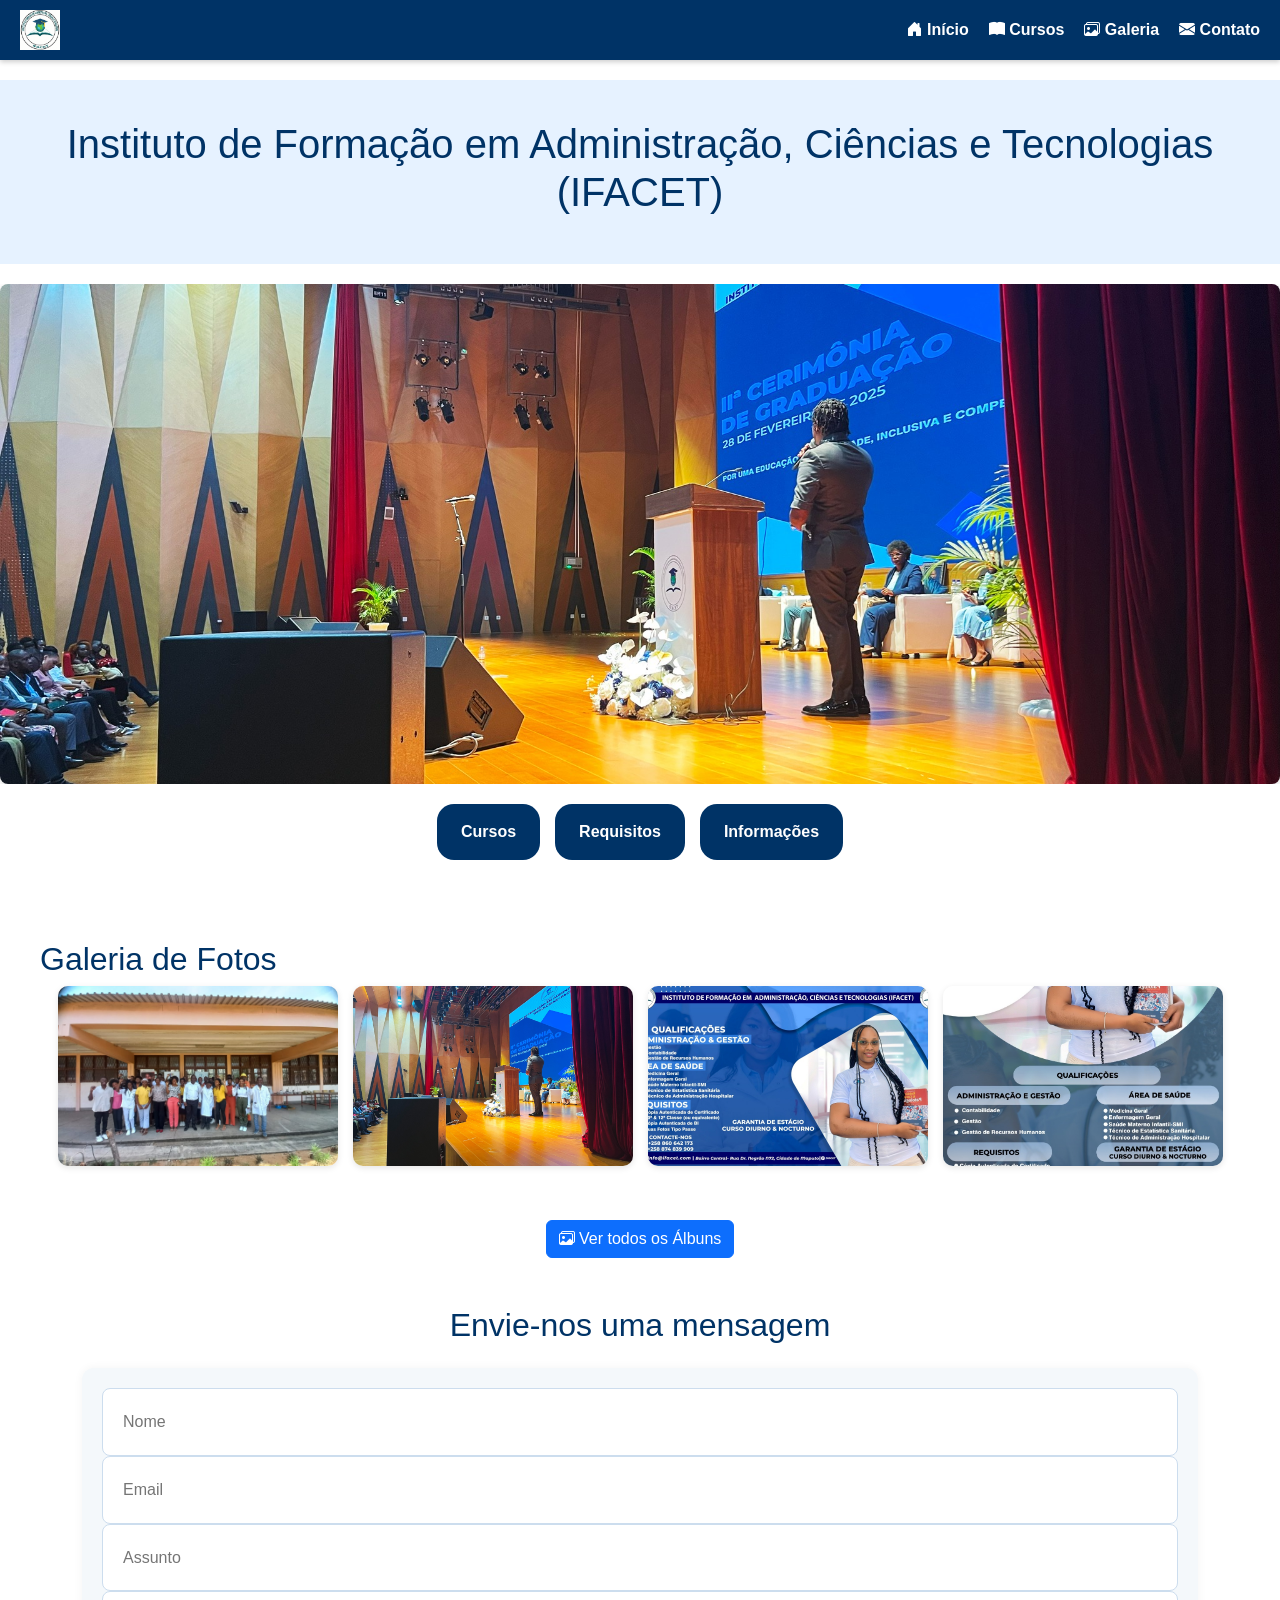
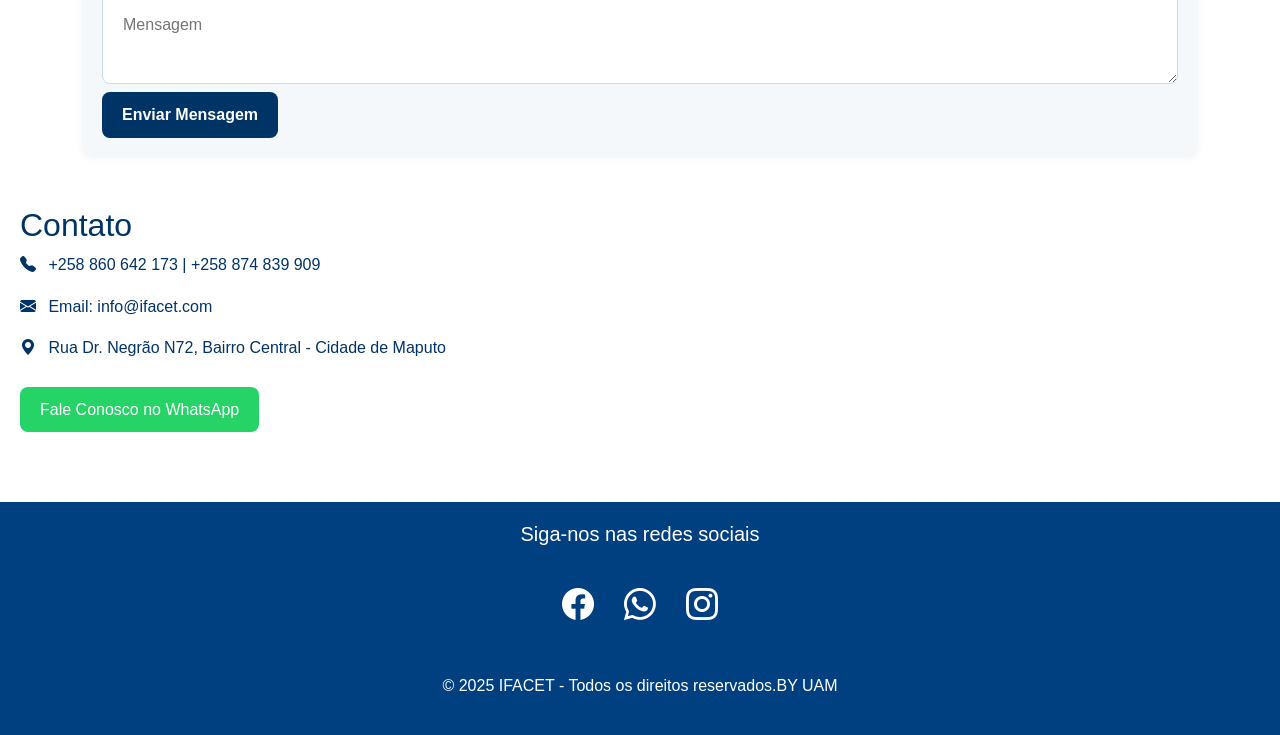
<file: index.html>
<!DOCTYPE html>
<html lang="pt">
<head>
  <meta charset="UTF-8" />
 <meta name="viewport" content="width=device-width, initial-scale=1.0, maximum-scale=1.0, minimum-scale=1.0, user-scalable=no">
  <meta name="viewport" content="width=device-width, initial-scale=1.0" />
  <link rel="icon" type="img/png" href="favicon.ico.jpg">
  <!-- Bootstrap CSS -->
  <link href="https://cdn.jsdelivr.net/npm/bootstrap@5.3.3/dist/css/bootstrap.min.css" rel="stylesheet">
  
  <!-- Bootstrap Icons -->
  <link href="https://cdn.jsdelivr.net/npm/bootstrap-icons@1.10.5/font/bootstrap-icons.css" rel="stylesheet">
<script src="https://cdn.jsdelivr.net/npm/bootstrap@5.3.3/dist/js/bootstrap.bundle.min.js"></script>

  <title>IFACET - Instituto de Formação</title>
<link rel="stylesheet" href="css/style.css">

</head>
<body>
  <header class="navbar">
    <div class="logo">
      <img src="Imagens/IFACET.jpg.jpg" alt="IFACET" />
    </div>
    <button class="hamburger" id="hamburger">&#9776;</button>
  <nav id="nav-menu">
    <a href="#"><i class="bi bi-house-door-fill"></i> Início</a>
    <a href="cursos.html"><i class="bi bi-book-fill"></i> Cursos</a>
    <a href="#galeria"><i class="bi bi-images"></i> Galeria</a>
    <a href="#contato"><i class="bi bi-envelope-fill"></i> Contato</a>
  </nav>

  </header>

  <section class="hero">
    <h1>Instituto de Formação em Administração, Ciências e Tecnologias (IFACET)</h1>
  </section>
  <div class="banner-topo">
    <img src="Imagens/Foto 2.jpg" alt="Banner IFACET">
  </div>

<div class="botoes-inicio">
  <a href="cursos.html" class="botao-personalizado">Cursos</a>
  <a href="requisitos.html" class="botao-personalizado">Requisitos</a>
  <a href="informacoes.html" class="botao-personalizado">Informações</a>
</div>


  <section id="qualificacoes" class="section">
   


  <section id="galeria" class="section">
    <h2>Galeria de Fotos</h2>
    <div class="galeria">
      <img src="Imagens/foto 1.jpg"alt="Estudante IFACET" />
      <img src="Imagens/Foto 2.jpg" alt="Estudante IFACET" />
      <img src="Imagens/IMG-20250421-WA0021(1).jpg" alt="Estudante IFACET" />
        <img src="Imagens/IMG-20250421-WA0022.jpg" alt="Estudante IFACET" />
    </div>
  </section>
  <div class="text-center my-4">
    <a href="albums.html" class="btn btn-primary">
      <i class="bi bi-images"></i> Ver todos os Álbuns
    </a>
  </div>


<section id="contato" class="container my-5">
  <h2 class="text-center mb-4">Envie-nos uma mensagem</h2>
 <form id="form-contato" action="https://formsubmit.co/ulpiomussane5@gmail.com" method="POST">
  <input type="hidden" name="_captcha" value="false"> <!-- Desativa CAPTCHA -->
  
  <input type="text" name="Nome" placeholder="Nome" required>
  <input type="email" name="Email" placeholder="Email" required>
  <input type="text" name="Assunto" placeholder="Assunto" required>
  <textarea name="Mensagem" placeholder="Mensagem" required></textarea>

  <button type="submit">Enviar Mensagem</button>
</form>

<!-- Mensagem de sucesso escondida -->
<p id="mensagem-sucesso" style="display:none; color: green; font-weight: bold;">
  ✅ Sua mensagem foi enviada com sucesso!
</p>

</section>

    <h2>Contato</h2>
  <p><i class="bi bi-telephone-fill"></i> +258 860 642 173 | +258 874 839 909</p>
  <p><i class="bi bi-envelope-fill"></i> Email: info@ifacet.com</p>
  <p><i class="bi bi-geo-alt-fill"></i> Rua Dr. Negrão N72, Bairro Central - Cidade de Maputo</p>

    <a class="whatsapp-button" href="https://wa.me/+258874839909" target="_blank">Fale Conosco no WhatsApp</a>
    </section>

  </section>

<footer style="background-color: #004080; color: white; padding: 20px 0; margin-top: 40px;">
  <div class="container">
    <h5 class="text-center mb-4">Siga-nos nas redes sociais</h5>
    <div class="redes-sociais-container">
      <!-- Facebook -->
      <div class="rede-social">
        <a href="https://www.facebook.com/profile.php?id=100064301132189" target="_blank" style="color: white; text-decoration: none;">
          <i class="bi bi-facebook"></i>
          <p></p>
        </a>
      </div>

      <!-- WhatsApp -->
      <div class="rede-social">
        <a href="https://wa.me/+258874839909" target="_blank" style="color: white; text-decoration: none;">
          <i class="bi bi-whatsapp"></i>
          <p></p>
        </a>
      </div>

      <!-- Instagram -->
      <div class="rede-social">
        <a href="#" target="_blank" style="color: white; text-decoration: none;">
          <i class="bi bi-instagram"></i>
          <p></p>
        </a>
      </div>
    </div>

    <p class="text-center mt-4">&copy; 2025 IFACET - Todos os direitos reservados.BY UAM</p>
  </div>
</footer>


<script src="js/script.js"></script>
<script>
  const form = document.getElementById('form-contato');
  const msg = document.getElementById('mensagem-sucesso');

  form.addEventListener('submit', function (e) {
    e.preventDefault();

    const formData = new FormData(form);

    fetch(form.action, {
      method: "POST",
      body: formData,
      headers: { 'Accept': 'application/json' }
    }).then(response => {
      if (response.ok) {
        form.reset();
        msg.style.display = 'block';
      } else {
        alert("Erro ao enviar. Verifique o email e tente novamente.");
      }
    }).catch(error => {
      alert("Erro de conexão. Verifique sua internet.");
    });
  });
</script>

</body>
</html>
</file>
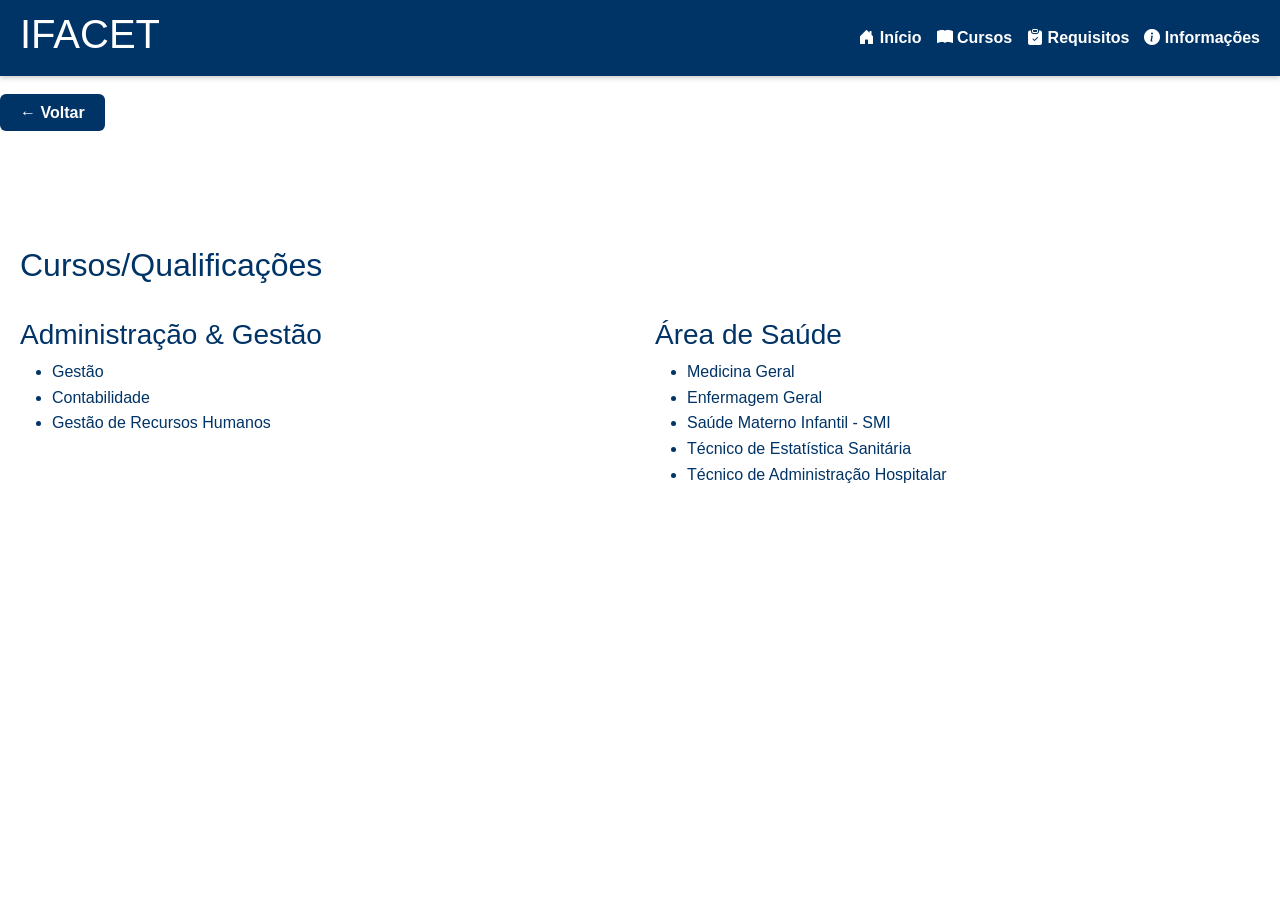
<file: cursos.html>
<!DOCTYPE html>
<html lang="pt">

<head>
    <meta charset="UTF-8">
    <meta name="viewport" content="width=device-width, initial-scale=1.0">
    <!-- Bootstrap CSS -->
    <link href="https://cdn.jsdelivr.net/npm/bootstrap@5.3.3/dist/css/bootstrap.min.css" rel="stylesheet">
    
    <!-- Bootstrap Icons -->
    <link href="https://cdn.jsdelivr.net/npm/bootstrap-icons@1.10.5/font/bootstrap-icons.css" rel="stylesheet">
<script src="https://cdn.jsdelivr.net/npm/bootstrap@5.3.3/dist/js/bootstrap.bundle.min.js"></script>

    <title>Cursos - IFACET</title>
   <link rel="stylesheet" href="css/style.css">
</head>

<body>
<header class="navbar">
    <h1>IFACET</h1>
    <div class="menu-toggle" id="menu-toggle">&#9776;</div>
    <nav class="nav-links" id="nav-links">
        <a href="index.html"><i class="bi bi-house-door-fill"></i> Início</a>
        <a href="cursos.html"><i class="bi bi-book-fill"></i> Cursos</a>
        <a href="requisitos.html"><i class="bi bi-clipboard-check-fill"></i> Requisitos</a>
        <a href="informacoes.html"><i class="bi bi-info-circle-fill"></i> Informações</a>
    </nav>

</header>


    <div class="voltar">
        <a href="index.html" class="botao-voltar">← Voltar</a>
    </div>

    <main style="margin-top: 100px; padding: 20px;">
        <h2>Cursos/Qualificações</h2>
        <br>
        <div class="columns">
            <div>
                <h3>Administração & Gestão</h3>
                <ul>
                    <li>Gestão</li>
                    <li>Contabilidade</li>
                    <li>Gestão de Recursos Humanos</li>
                </ul>
            </div>
            <div>
                <h3>Área de Saúde</h3>
                <ul>
                    <li>Medicina Geral</li>
                    <li>Enfermagem Geral</li>
                    <li>Saúde Materno Infantil - SMI</li>
                    <li>Técnico de Estatística Sanitária</li>
                    <li>Técnico de Administração Hospitalar</li>
                </ul>
            </div>
        </div>
        </section>

        <script>
            const menuToggle = document.getElementById('menu-toggle');
            const navLinks = document.getElementById('nav-links');

            menuToggle.addEventListener('click', () => {
                navLinks.classList.toggle('active');
            });
        </script>


    </main>
</body>

</html>
</file>
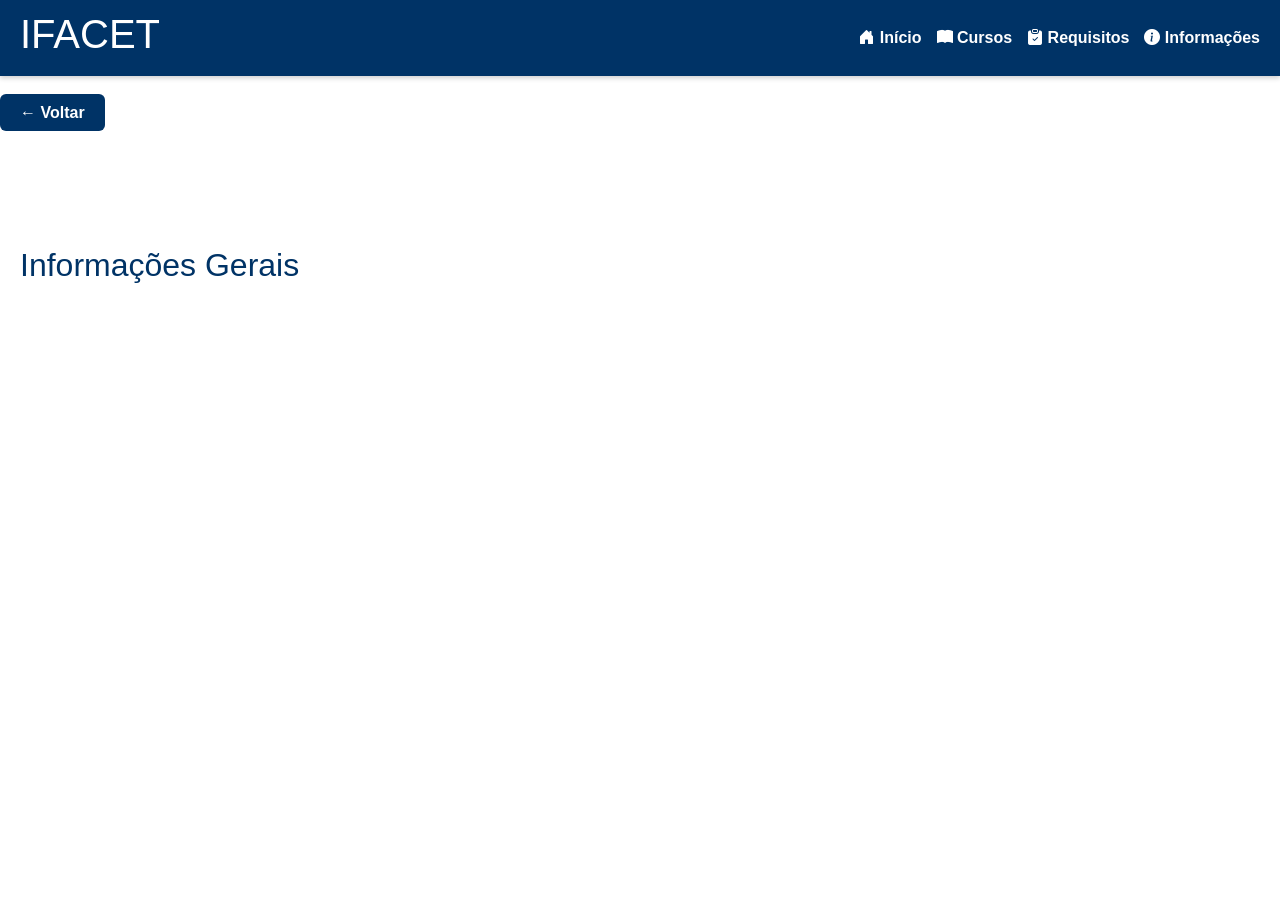
<file: informacoes.html>
<!DOCTYPE html>
<html lang="pt">

<head>
    <meta charset="UTF-8">
    <meta name="viewport" content="width=device-width, initial-scale=1.0">
    <!-- Bootstrap CSS -->
    <link href="https://cdn.jsdelivr.net/npm/bootstrap@5.3.3/dist/css/bootstrap.min.css" rel="stylesheet">
    
    <!-- Bootstrap Icons -->
    <link href="https://cdn.jsdelivr.net/npm/bootstrap-icons@1.10.5/font/bootstrap-icons.css" rel="stylesheet">
<script src="https://cdn.jsdelivr.net/npm/bootstrap@5.3.3/dist/js/bootstrap.bundle.min.js"></script>

    <title>Cursos - IFACET</title>
 <link rel="stylesheet" href="css/style.css">
</head>

<body>
    <div class="voltar">
        <a href="index.html" class="botao-voltar">← Voltar</a>
    </div>
<header class="navbar">
    <h1>IFACET</h1>
    <div class="menu-toggle" id="menu-toggle">&#9776;</div>
    <nav class="nav-links" id="nav-links">
        <a href="index.html"><i class="bi bi-house-door-fill"></i> Início</a>
        <a href="cursos.html"><i class="bi bi-book-fill"></i> Cursos</a>
        <a href="requisitos.html"><i class="bi bi-clipboard-check-fill"></i> Requisitos</a>
        <a href="informacoes.html"><i class="bi bi-info-circle-fill"></i> Informações</a>
    </nav>

</header>
    <main style="margin-top: 100px; padding: 20px;">
        <h2>Informações Gerais</h2>
        <p></p>
    </main>

    <script>
        const menuToggle = document.getElementById('menu-toggle');
        const navLinks = document.getElementById('nav-links');

        menuToggle.addEventListener('click', () => {
            navLinks.classList.toggle('active');
        });
    </script>

</body>

</html>
</file>
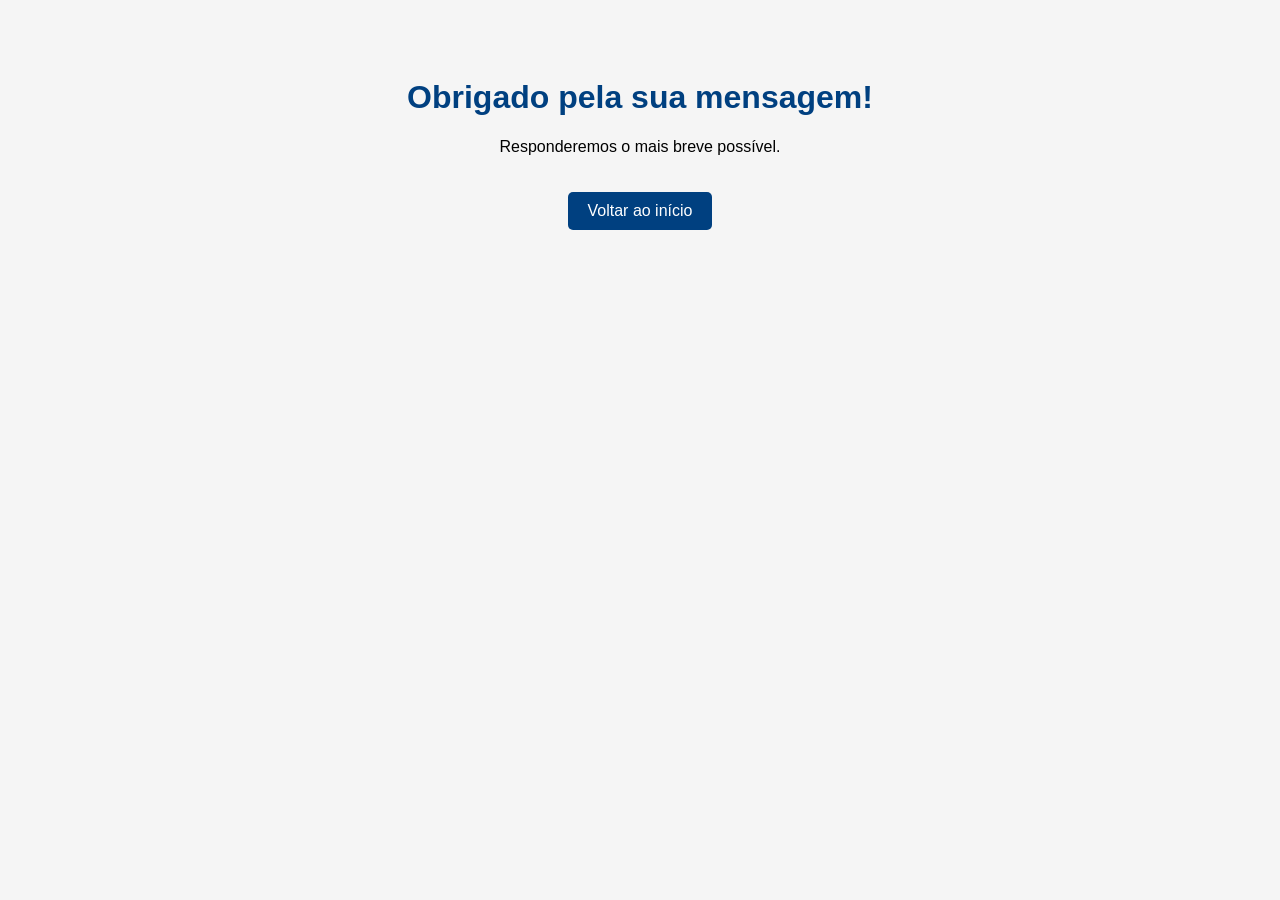
<file: obrigado.html>
<!DOCTYPE html>
<html lang="pt">

<head>
    <meta charset="UTF-8">
    <title>Mensagem Enviada</title>
    <meta name="viewport" content="width=device-width, initial-scale=1.0">
    <style>
        body {
            font-family: Arial, sans-serif;
            text-align: center;
            padding: 50px;
            background-color: #f5f5f5;
        }

        h1 {
            color: #004080;
        }

        a {
            margin-top: 20px;
            display: inline-block;
            text-decoration: none;
            color: white;
            background-color: #004080;
            padding: 10px 20px;
            border-radius: 5px;
        }
    </style>
</head>

<body>
    <h1>Obrigado pela sua mensagem!</h1>
    <p>Responderemos o mais breve possível.</p>
    <a href="index.html">Voltar ao início</a>
</body>

</html>
</file>
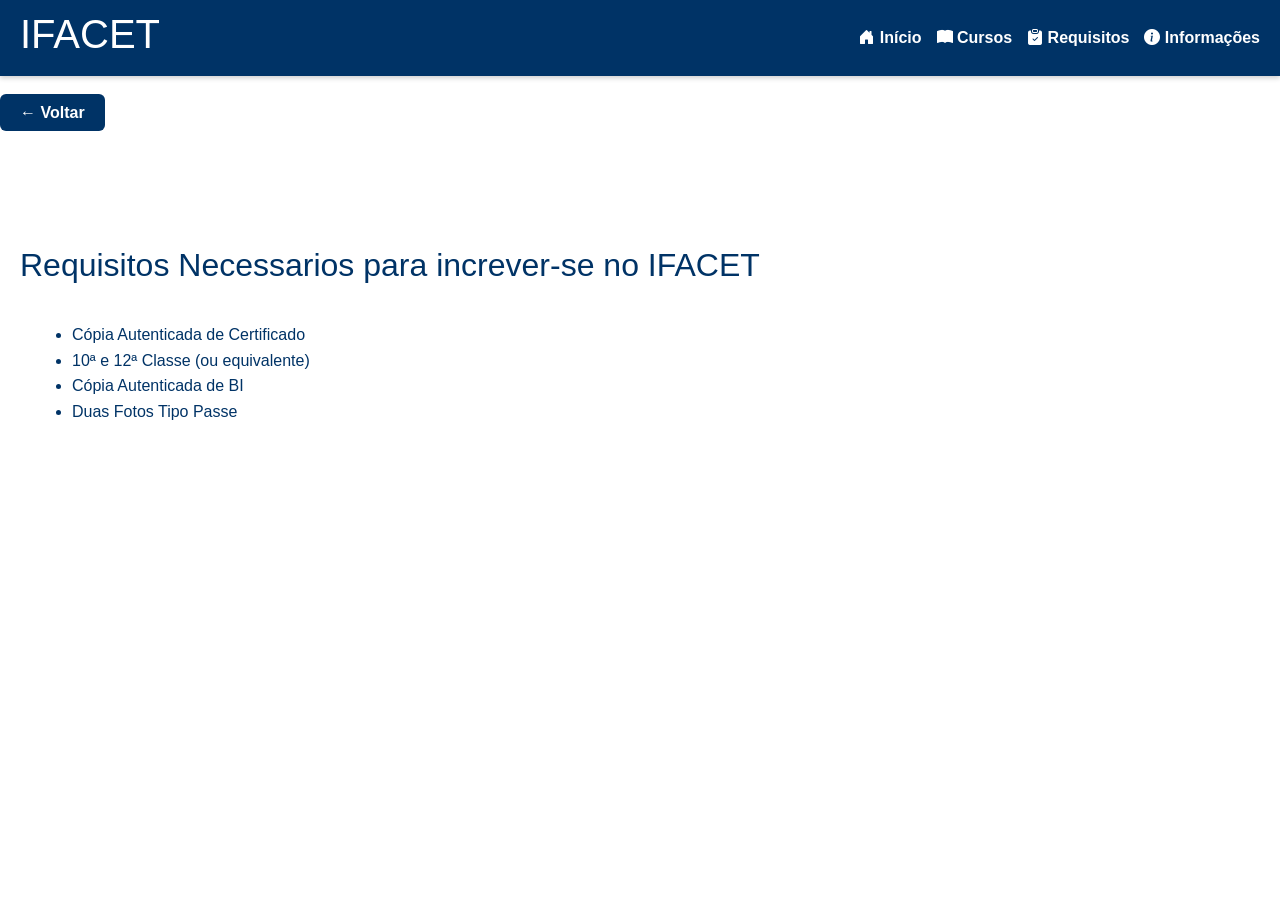
<file: requisitos.html>
<!DOCTYPE html>
<html lang="pt-br">
<link rel="icon" type="img/png" href="favicon.ico.jpg">
<head>
    <meta charset="UTF-8">
    <meta name="viewport" content="width=device-width, initial-scale=1.0">
    <!-- Bootstrap CSS -->
    <link href="https://cdn.jsdelivr.net/npm/bootstrap@5.3.3/dist/css/bootstrap.min.css" rel="stylesheet">
    
    <!-- Bootstrap Icons -->
    <link href="https://cdn.jsdelivr.net/npm/bootstrap-icons@1.10.5/font/bootstrap-icons.css" rel="stylesheet">
<script src="https://cdn.jsdelivr.net/npm/bootstrap@5.3.3/dist/js/bootstrap.bundle.min.js"></script>


    <title>Cursos - IFACET</title>
   <link rel="stylesheet" href="css/style.css">
</head>

<body>
<header class="navbar">
    <h1>IFACET</h1>
    <div class="menu-toggle" id="menu-toggle">&#9776;</div>
    <nav class="nav-links" id="nav-links">
        <a href="index.html"><i class="bi bi-house-door-fill"></i> Início</a>
        <a href="cursos.html"><i class="bi bi-book-fill"></i> Cursos</a>
        <a href="requisitos.html"><i class="bi bi-clipboard-check-fill"></i> Requisitos</a>
        <a href="informacoes.html"><i class="bi bi-info-circle-fill"></i> Informações</a>
    </nav>

</header>
<div class="voltar">
    <a href="index.html" class="botao-voltar">← Voltar</a>
</div>


    <main style="margin-top: 100px; padding: 20px;">
        <h2>Requisitos Necessarios para increver-se no IFACET</h2>
    
        <section id="requisitos" class="section">
        
            <ul>
                <li> Cópia Autenticada de Certificado</li>
                <li> 10ª e 12ª Classe (ou equivalente)</li>
                <li> Cópia Autenticada de BI</li>
                <li> Duas Fotos Tipo Passe</li>
            </ul>
        </section>
    </main>

    <script>
        const menuToggle = document.getElementById('menu-toggle');
        const navLinks = document.getElementById('nav-links');

        menuToggle.addEventListener('click', () => {
            navLinks.classList.toggle('active');
        });
    </script>


</body>

</html>
</file>
<file: css/style.css>
* {
  margin: 0;
  padding: 0;
  box-sizing: border-box;
}

body {
  font-family: Arial, sans-serif;
  background-color: #ffffff;
  color: #003366;
  line-height: 1.6;
  padding-top: 80px;
    /* Espaço para a navbar fixa */
}

.navbar {
  position: fixed;
  top: 0;
  left: 0;
  width: 100%;
  background-color: #003366;
  color: white;
  display: flex;
  align-items: center;
  padding: 10px 20px;
  justify-content: space-between;
  flex-wrap: wrap;
  z-index: 999;
  box-shadow: 0 2px 5px rgba(0, 0, 0, 0.2);
}

.logo img {
  height: 40px;
}

nav {
  display: flex;
  gap: 20px;
}

nav a {
  color: white;
  text-decoration: none;
  font-weight: bold;
}

.imagem-inicial {
  margin: 20px 0;
  text-align: center;
}

.imagem-inicial img {
  max-width: 100%;
  height: auto;
  border-radius: 12px;
  box-shadow: 0 2px 8px rgba(0, 0, 0, 0.1);
}

.hamburger {
  display: none;
  background: none;
  border: none;
  font-size: 28px;
  color: white;
  cursor: pointer;
}

.hero {
  background-color: #e6f2ff;
  padding: 40px 20px;
  text-align: center;
}

.section {
  padding: 30px 20px;
}

.columns {
  display: flex;
  flex-wrap: wrap;
  gap: 30px;
}

.columns div {
  flex: 1;
  min-width: 250px;
}

.galeria {
  display: grid;
  grid-template-columns: repeat(auto-fit, minmax(250px, 1fr));
  gap: 15px;
}

.galeria {
  display: flex;
  gap: 15px;
  flex-wrap: wrap;
  justify-content: center;
}

.galeria img {
  width: 280px;
  height: 180px;
  object-fit: cover;
  border-radius: 10px;
  box-shadow: 0 2px 6px rgba(0, 0, 0, 0.1);
  transition: transform 0.3s;
}

.galeria img:hover {
  transform: scale(1.05);
}

.whatsapp-button {
  display: inline-block;
  background-color: #25d366;
  color: white;
  padding: 10px 20px;
  text-decoration: none;
  border-radius: 8px;
  margin-top: 10px;
}

footer {
  background-color: #003366;
  color: white;
  text-align: center;
  padding: 15px;
  margin-top: 30px;
}

@media (max-width: 768px) {
  nav {
    display: none;
    flex-direction: column;
    width: 100%;
    background-color: #003366;
  }

  nav a {
    padding: 10px;
    border-top: 1px solid white;
  }

  nav.active {
    display: flex;
  }

  .hamburger {
    display: block;
  }
}

form {
  background-color: #f4f8fb;
  padding: 20px;
  border-radius: 12px;
  box-shadow: 0 0 10px rgba(0, 0, 0, 0.05);
}

form input,
form textarea {
  width: 100%;
  padding: 20px;
  border: 1px solid #ccddee;
  border-radius: 8px;
  font-size: 16px;
}

form button {
  background-color: #003366;
  color: white;
  padding: 10px 20px;
  border: none;
  border-radius: 8px;
  font-weight: bold;
  cursor: pointer;
  transition: background 0.3s;
}

form button:hover {
  background-color: #002244;
}



.banner-topo {
  width: 100%;
  height: 500px;
  overflow: hidden;
  margin: 20px 0;
}

.banner-topo img {
  width: 100%;
  height: 100%;
  object-fit: cover;
  border-radius: 8px;
  box-shadow: 0 2px 6px rgba(0, 0, 0, 0.15);
}

.botoes-inicio {
  display: flex;
  justify-content: center;
  gap: 15px;
  margin: 20px 0;
}

.botao-personalizado {
  padding: 15px 24px;
  background-color: #003366;
  color: white;
  text-decoration: none;
  border-radius: 17px;
  font-weight: bold;
  transition: background-color 0.3s ease;
}

.botao-personalizado:hover {
  background-color: #0055a5;
}

.voltar {
  position: relative;
  margin: 20px 0;
}

.botao-voltar {
  padding: 10px 20px;
  background-color: #003366;
  color: white;
  text-decoration: none;
  border-radius: 6px;
  font-weight: bold;
  transition: background-color 0.3s ease;
}

.botao-voltar:hover {
  background-color: #0055a5;
}






.navbar {
  display: flex;
  justify-content: space-between;
  align-items: center;
  background-color: #003366;
  color: white;
  padding: 10px 20px;
  position: fixed;
  width: 100%;
  top: 0;
  z-index: 1000;
}

.nav-links {
  display: flex;
  gap: 15px;
}

.nav-links a {
  color: white;
  text-decoration: none;
  font-weight: bold;
}

.menu-toggle {
  display: none;
  font-size: 24px;
  cursor: pointer;
}

@media (max-width: 768px) {
  .nav-links {
    display: none;
    flex-direction: column;
    background-color: #003366;
    position: absolute;
    top: 60px;
    right: 0;
    width: 100%;
    padding: 10px;
  }

  .nav-links.active {
    display: flex;
  }

  .menu-toggle {
    display: block;
  }
}


.botao-personalizado i {
  margin-right: 8px;
  font-size: 18px;
  vertical-align: middle;
}

p i {
  margin-right: 8px;
  color: #003366;
  /* ou a cor desejada */
}



.redes-sociais-container {
  display: flex;
  flex-wrap: wrap;
  justify-content: center;
  gap: 30px;
  padding: 10px 0;
}

.rede-social {
  text-align: center;
  transition: transform 0.3s ease, color 0.3s ease;
}

.rede-social i {
  font-size: 2rem;
  margin-bottom: 8px;
  display: inline-block;
}

.rede-social p {
  margin: 0;
  font-weight: 500;
  font-size: 0.95rem;
}

.rede-social:hover {
  transform: scale(1.05);
}

.rede-social i.bi-facebook:hover {
  color: #1877f2;
}

.rede-social i.bi-whatsapp:hover {
  color: #25D366;
}

.rede-social i.bi-instagram:hover {
  color: #C13584;
}
</file>
